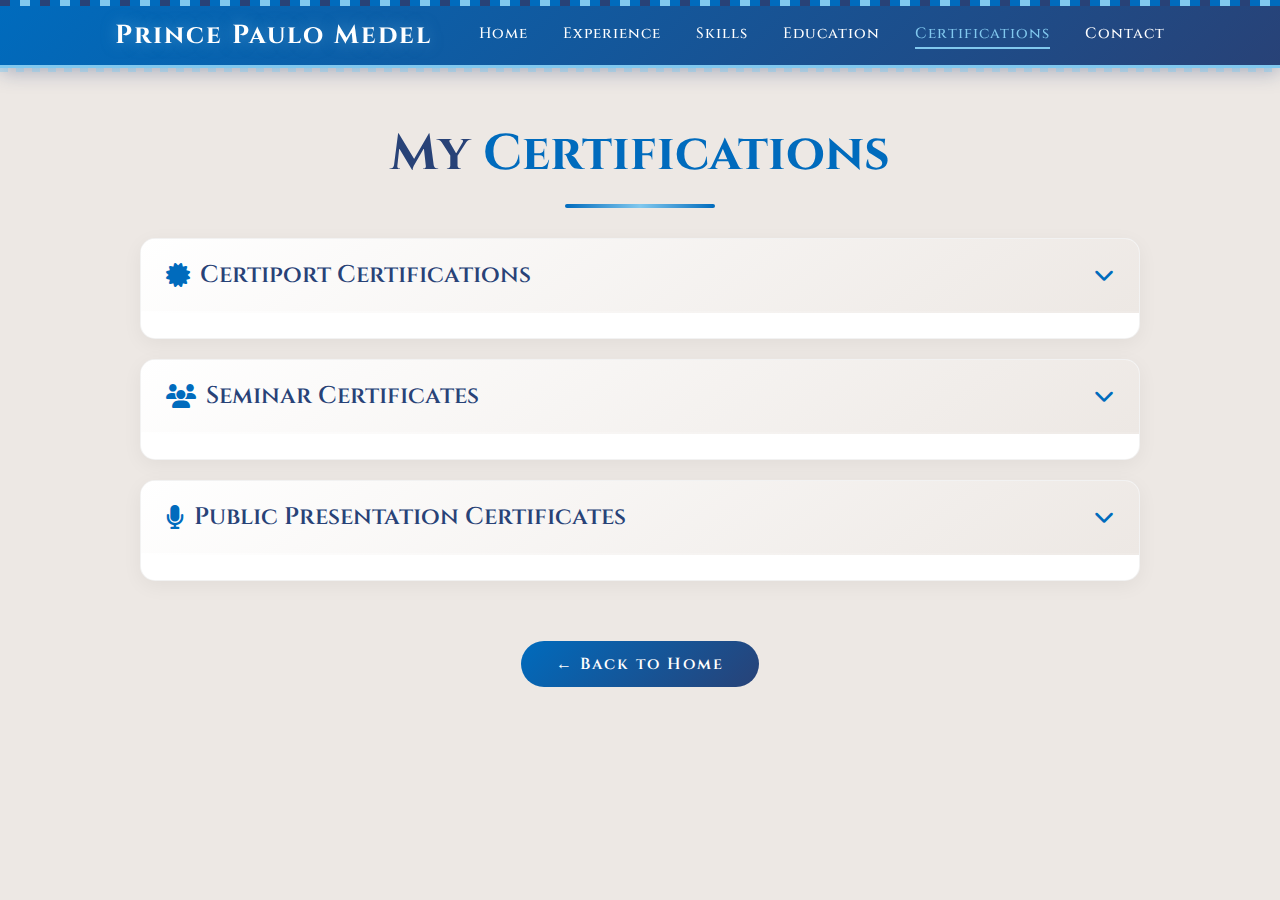
<file: certifications.html>
<!DOCTYPE html>
<html lang="en">
<head>
    <meta charset="UTF-8">
    <meta name="viewport" content="width=device-width, initial-scale=1.0">
    <link rel="stylesheet" href="https://cdnjs.cloudflare.com/ajax/libs/font-awesome/6.5.2/css/all.min.css">
    <link rel="stylesheet" href="css/index.css">
    <link rel="stylesheet" href="css/certifications.css">
    <title>My Certifications - Prince Paulo Medel</title>
</head>
<body>
    <header>
        <a href="index.html" class="logo">Prince Paulo Medel</a>
        <nav>
            <a href="index.html">Home</a> 
            <a href="experience.html">Experience</a>
            <a href="skills.html">Skills</a>  
            <a href="education.html">Education</a> 
            <a href="certifications.html" class="active">Certifications</a> 
            <a href="contact.html">Contact</a> 
        </nav>
    </header>
    
    <section class="certifications-page">
        <h1 class="page-title">My <span>Certifications</span></h1>
        
        <div class="cert-section">
            <div class="section-header" onclick="toggleSection('certiport')">
                <h2 class="section-subtitle">
                    <i class="fa-solid fa-certificate"></i>
                    Certiport Certifications
                </h2>
                <i class="fa-solid fa-chevron-down toggle-icon" id="icon-certiport"></i>
            </div>
            
            <div class="cert-grid" id="certiport">

                <div class="cert-card">
                    <div class="cert-image">
                        <a href="images/database.jpg" data-title="Databases">
                            <img src="images/database.jpg" alt="Databases">
                        </a>
                    </div>
                    <div class="cert-details">
                        <h3>Databases</h3>
                        <p class="cert-date">Issued: 2023</p>
                        <p class="cert-description">Passed the Database Fundamentals exam on Certiport, 
                            demonstrating competency in database concepts, SQL, and data management.</p>
                    </div>
                </div>
                
                <div class="cert-card">
                    <div class="cert-image">
                        <a href="images/networking.jpg" data-title="Networking">
                            <img src="images/networking.jpg" alt="Networking">
                        </a>
                    </div>
                    <div class="cert-details">
                        <h3>Networking</h3>
                        <p class="cert-date">Issued: 2024</p>
                        <p class="cert-description">Certified in Networking Fundamentals through passing the Certiport exam. Proving my competency on network concepts, protocols, and administration.</p>
                    </div>
                </div>
                
                <div class="cert-card">
                    <div class="cert-image">
                        <a href="images/network_security.jpg" data-title="Network Security">
                            <img src="images/network_security.jpg" alt="Network Security">
                        </a>
                    </div>
                    <div class="cert-details">
                        <h3>Network Security</h3>
                        <p class="cert-date">Issued: 2025</p>
                        <p class="cert-description">Certified in Network Security Fundamentals through passing the Certiport exam. Proving my competency in network security concepts, threat prevention, and secure system administration.</p>
                    </div>
                </div>
                
                <div class="cert-card">
                    <div class="cert-image">
                        <a href="images/cybersecurity.jpg" data-title="Cybersecurity">
                            <img src="images/cybersecurity.jpg" alt="Cybersecurity">
                        </a>
                    </div>
                    <div class="cert-details">
                        <h3>Cybersecurity</h3>
                        <p class="cert-date">Issued: 2025</p>
                        <p class="cert-description">Certified in Cybersecurity Fundamentals by passing the Certiport exam. Demonstrates my ability to understand security threats, implement protective measures, and apply best practices in safeguarding systems.</p>
                    </div>
                </div>
            </div>
        </div>

        <div class="cert-section">
            <div class="section-header" onclick="toggleSection('seminars')">
                <h2 class="section-subtitle">
                    <i class="fa-solid fa-users"></i>
                    Seminar Certificates
                </h2>
                <i class="fa-solid fa-chevron-down toggle-icon" id="icon-seminars"></i>
            </div>
            
            <div class="cert-grid" id="seminars">
    
                <div class="cert-card">
                    <div class="cert-image">
                        <a href="images/python_certificate.png" data-title="Python Programming Seminar">
                            <img src="images/python_certificate.png" alt="Python Programming Seminar">
                        </a>
                    </div>
                    <div class="cert-details">
                        <h3>Python Programming Seminar</h3>
                        <p class="cert-date">2023</p>
                        <p class="cert-description">Participated in the Code Your Future Coding Workshop, organized in partnership with DICT Region XI and the University of Mindanao. Gained foundational knowledge in coding concepts and practical exercises, enhancing understanding of programming principles applicable to IT and technology careers.</p>
                    </div>
                </div>
                
    
                <div class="cert-card">
                    <div class="cert-image">
                        <a href="images/dataScience_and_analytics_lecture.png" data-title="Data Science & Analytics Seminar">
                            <img src="images/dataScience_and_analytics_lecture.png" alt="Data Science & Analytics">
                        </a>
                    </div>
                    <div class="cert-details">
                        <h3>Data Science & Analytics Seminar</h3>
                        <p class="cert-date">2023</p>
                        <p class="cert-description">Participated in the Online Information Session on Data Science and Analytics, organized by DICT Region XI – Davao Oriental. Attended a live session via Zoom on June 2025, gaining foundational knowledge in data science concepts and analytics techniques applicable to IT and technology careers.</p>
                    </div>
                </div>
                
    
                <div class="cert-card">
                    <div class="cert-image">
                        <a href="images/UP_technology_seminar.png" data-title="Technology Seminar">
                            <img src="images/UP_technology_seminar.png" alt="Technology Seminar">
                        </a>
                    </div>
                    <div class="cert-details">
                        <h3>Technology Seminar</h3>
                        <p class="cert-date">2022</p>
                        <p class="cert-description">Attended the UP ITDC Technology Seminar on March 2025, held at the UP Diliman, gaining insights into current technology trends and applications in the IT industry</p>
                    </div>
                </div>
            </div>
        </div>


        <div class="cert-section">
            <div class="section-header" onclick="toggleSection('presentations')">
                <h2 class="section-subtitle">
                    <i class="fa-solid fa-microphone"></i>
                    Public Presentation Certificates
                </h2>
                <i class="fa-solid fa-chevron-down toggle-icon" id="icon-presentations"></i>
            </div>
            
            <div class="cert-grid" id="presentations">

                <div class="cert-card">
                    <div class="cert-image">
                        <a href="images/personal_cert.jpg" data-title="University Research Forum">
                            <img src="images/personal_cert.jpg" alt="University Research Forum">
                        </a>
                    </div>
                    <div class="cert-details">
                        <h3>University Research Forum</h3>
                        <p class="cert-date">2024</p>
                        <p class="cert-description">Presented research at the CCE Research Forum on January 31, 2026, at the University of Mindanao, Matina Campus, gaining experience in academic presentation and research communication.</p>
                    </div>
                </div>
                
                <div class="cert-card">
                    <div class="cert-image">
                        <a href="images/best_in_presentation.jpg" data-title="Best in Presentation Certificate">
                            <img src="images/best_in_presentation.jpg" alt="Best in Presentation Certificate">
                        </a>
                    </div>
                    <div class="cert-details">
                        <h3>Best in Presentation Certificate</h3>
                        <p class="cert-date">2023</p>
                        <p class="cert-description">Awarded Best in Presentation during the CCE Research Forum, organized by the College of Computing Education on January 31, 2026, at the University of Mindanao, Matina Campus, Davao City. Recognized for effectively presenting research, demonstrating clear communication, and engaging the audience as part of a team.</p>
                    </div>
                </div>
            </div>
        </div>

        <div class="back-home">
            <a href="index.html" class="btn">← Back to Home</a>
        </div>
    </section>

    <script src="js/certifications.js"></script>
    <script src="js/script.js"></script>
</body>
</html>
</file>
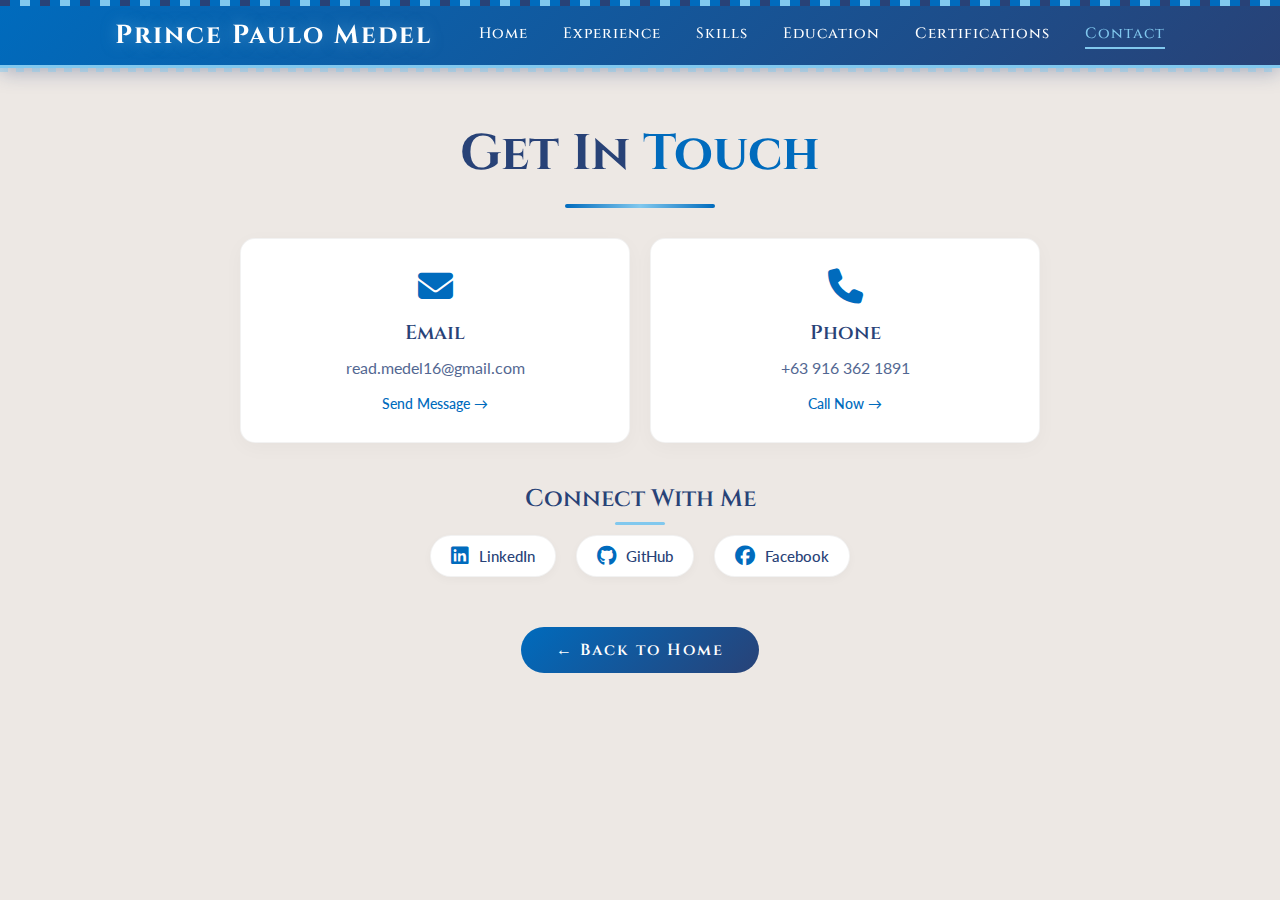
<file: contact.html>
<!DOCTYPE html>
<html lang="en">
<head>
    <meta charset="UTF-8">
    <meta name="viewport" content="width=device-width, initial-scale=1.0">
    <link rel="stylesheet" href="https://cdnjs.cloudflare.com/ajax/libs/font-awesome/6.5.2/css/all.min.css">
    <link rel="stylesheet" href="css/index.css">
    <link rel="stylesheet" href="css/contact.css">
    <title>Contact Me - Prince Paulo Medel</title>
</head>
<body>
    <header>
        <a href="index.html" class="logo">Prince Paulo Medel</a>
        <nav>
            <a href="index.html">Home</a> 
            <a href="experience.html">Experience</a>
            <a href="skills.html">Skills</a>  
            <a href="education.html">Education</a> 
            <a href="certifications.html">Certifications</a> 
            <a href="contact.html" class="active">Contact</a> 
        </nav>
    </header>
    
    <section class="contact-page">
        <h1 class="page-title">Get In <span>Touch</span></h1>
        
        <div class="contact-container">
            <div class="contact-info">
                <div class="contact-card">
                    <i class="fa-solid fa-envelope"></i>
                    <h3>Email</h3>
                    <p>read.medel16@gmail.com</p>
                    <a href="mailto:read.medel16@gmail.com" class="contact-link">Send Message →</a>
                </div>
                
                <div class="contact-card">
                    <i class="fa-solid fa-phone"></i>
                    <h3>Phone</h3>
                    <p>+63 916 362 1891</p>
                    <a href="tel:+639163621891" class="contact-link">Call Now →</a>
                </div>
            </div>
            
            <div class="social-section">
                <h2 class="social-title">Connect With Me</h2>
                <div class="social-links">
                    <a href="https://www.linkedin.com/in/prince-paulo-medel-773715388" class="social-link" target="_blank" rel="noopener noreferrer">
                        <i class="fa-brands fa-linkedin"></i>
                        <span>LinkedIn</span>
                    </a>
                    <a href="https://github.com/CupNoodles16" class="social-link" target="_blank" rel="noopener noreferrer">
                        <i class="fa-brands fa-github"></i>
                        <span>GitHub</span>
                    </a>
                    <a href="https://www.facebook.com/paulo.prince.ledem" class="social-link" target="_blank" rel="noopener noreferrer">
                        <i class="fa-brands fa-facebook"></i>
                        <span>Facebook</span>
                    </a>
                </div>
            </div>
        </div>

        <div class="back-home">
            <a href="index.html" class="btn">← Back to Home</a>
        </div>
    </section>

    <script src="js/script.js"></script>
</body>
</html>
</file>
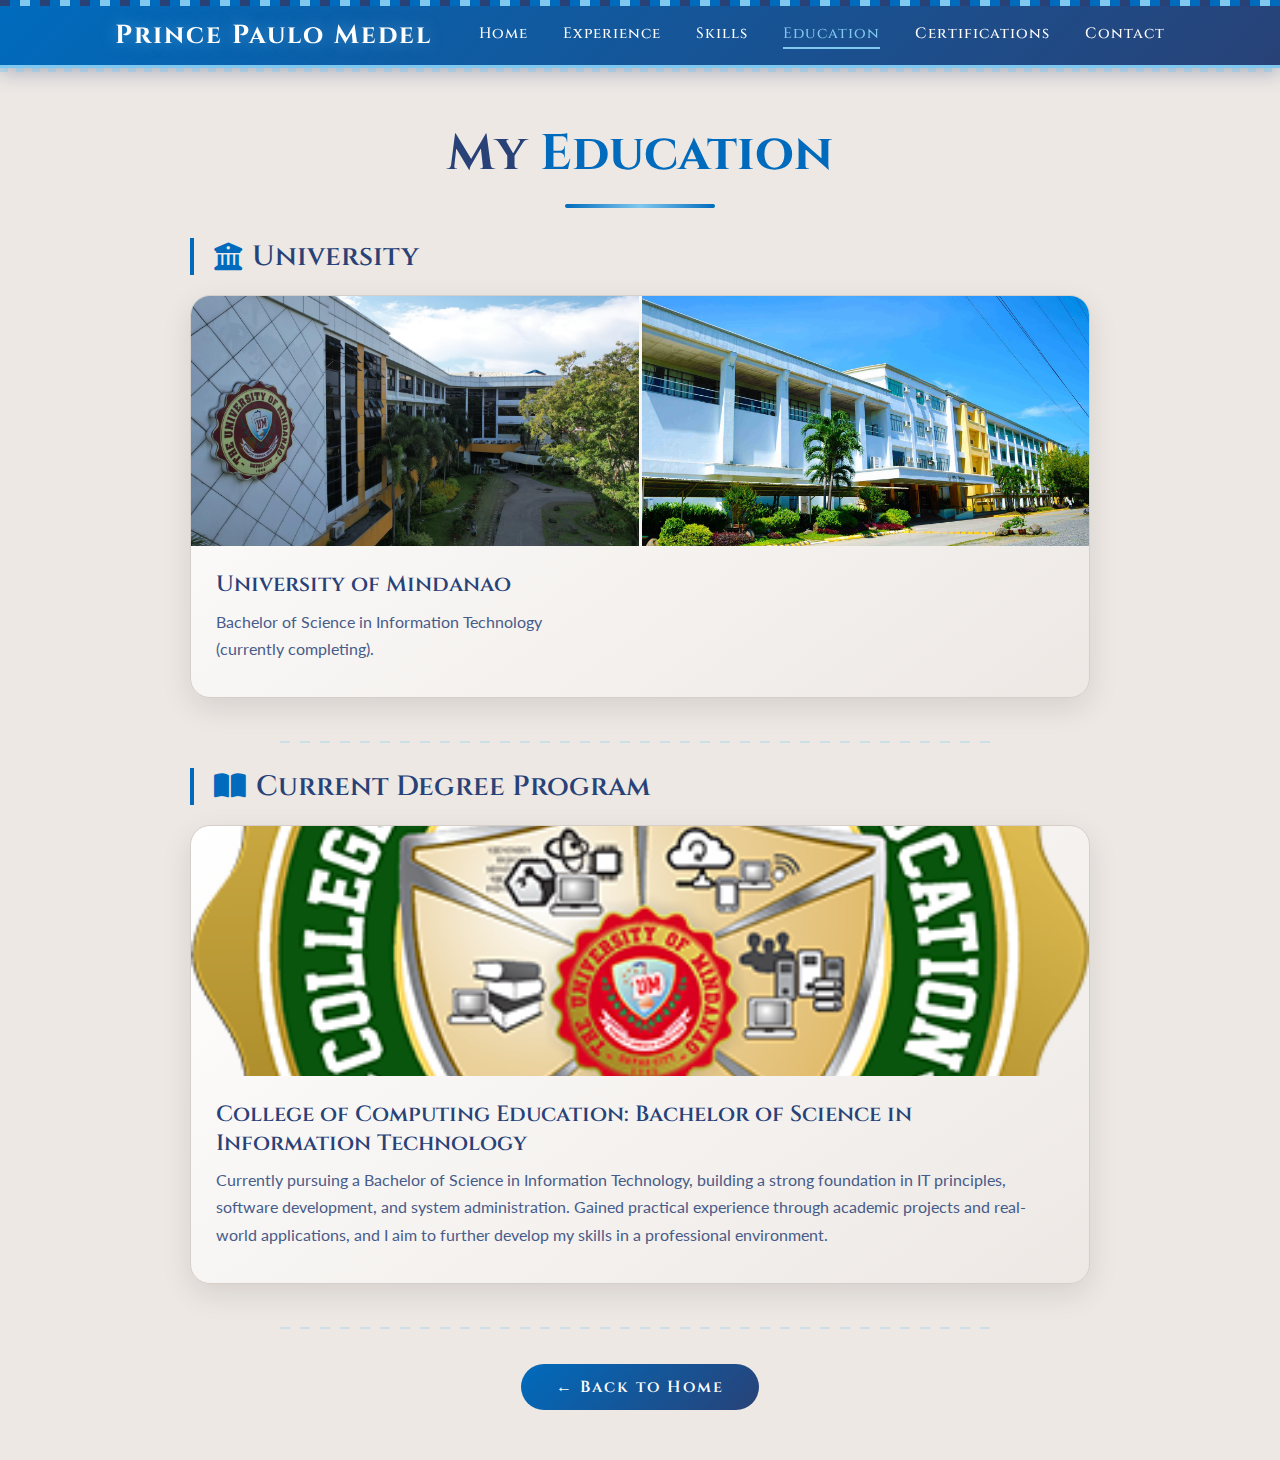
<file: education.html>
<!DOCTYPE html>
<html lang="en">
<head>
    <meta charset="UTF-8">
    <meta name="viewport" content="width=device-width, initial-scale=1.0">
    <link rel="stylesheet" href="https://cdnjs.cloudflare.com/ajax/libs/font-awesome/6.5.2/css/all.min.css">
    <link rel="stylesheet" href="css/index.css">
    <link rel="stylesheet" href="css/education.css">
    <title>My Education - Prince Paulo Medel</title>
</head>
<body>
    <header>
        <a href="index.html" class="logo">Prince Paulo Medel</a>
        <nav>
            <a href="index.html">Home</a> 
            <a href="experience.html">Experience</a>
            <a href="skills.html">Skills</a>  
            <a href="education.html" class="active">Education</a> 
            <a href="certifications.html">Certifications</a> 
            <a href="contact.html">Contact</a> 
        </nav>
    </header>
    
    <section class="education-page">
        <h1 class="page-title">My <span>Education</span></h1>
        
        <div class="education-section">
            <h2 class="section-subtitle">
                <i class="fa-solid fa-building-columns"></i>
                University
            </h2>
            
            <div class="university-card">
                <div class="university-images">
                    <a href="images/university_of_mindanao.jpg" data-title="University of Mindanao - Main Building">
                        <img src="images/university_of_mindanao.jpg" alt="University Building">
                    </a>
                    <a href="images/dpt.jpg" data-title="University of Mindanao - Campus">
                        <img src="images/dpt.jpg" alt="University Campus">
                    </a>
                </div>
                <div class="education-details">
                    <h3>University of Mindanao</h3>
                    <p class="education-description">
                        Bachelor of Science in Information Technology<br> (currently completing).
                    </p>
                </div>
            </div>
        </div>

        <div class="education-section">
            <h2 class="section-subtitle">
                <i class="fa-solid fa-book-open"></i>
                Current Degree Program
            </h2>
            
            <div class="course-card">
                <div class="course-image">
                    <a href="images/CCE.png" data-title="College of Computing Education">
                        <img src="images/CCE.png" alt="College of Computing Education">
                    </a>
                </div>
                <div class="education-details">
                    <h3>College of Computing Education: Bachelor of Science in Information Technology</h3>
                    <p class="education-description">
                        Currently pursuing a Bachelor of Science in Information Technology, 
                        building a strong foundation in IT principles, software development, and system administration. 
                        Gained practical experience through academic projects and real-world applications, and I aim to further 
                        develop my skills in a professional environment.
                    </p>
                </div>
            </div>
        </div>

        <div class="back-home">
            <a href="index.html" class="btn">← Back to Home</a>
        </div>
    </section>

    <script src="js/education.js"></script>
    <script src="js/script.js"></script>
</body>
</html>
</file>
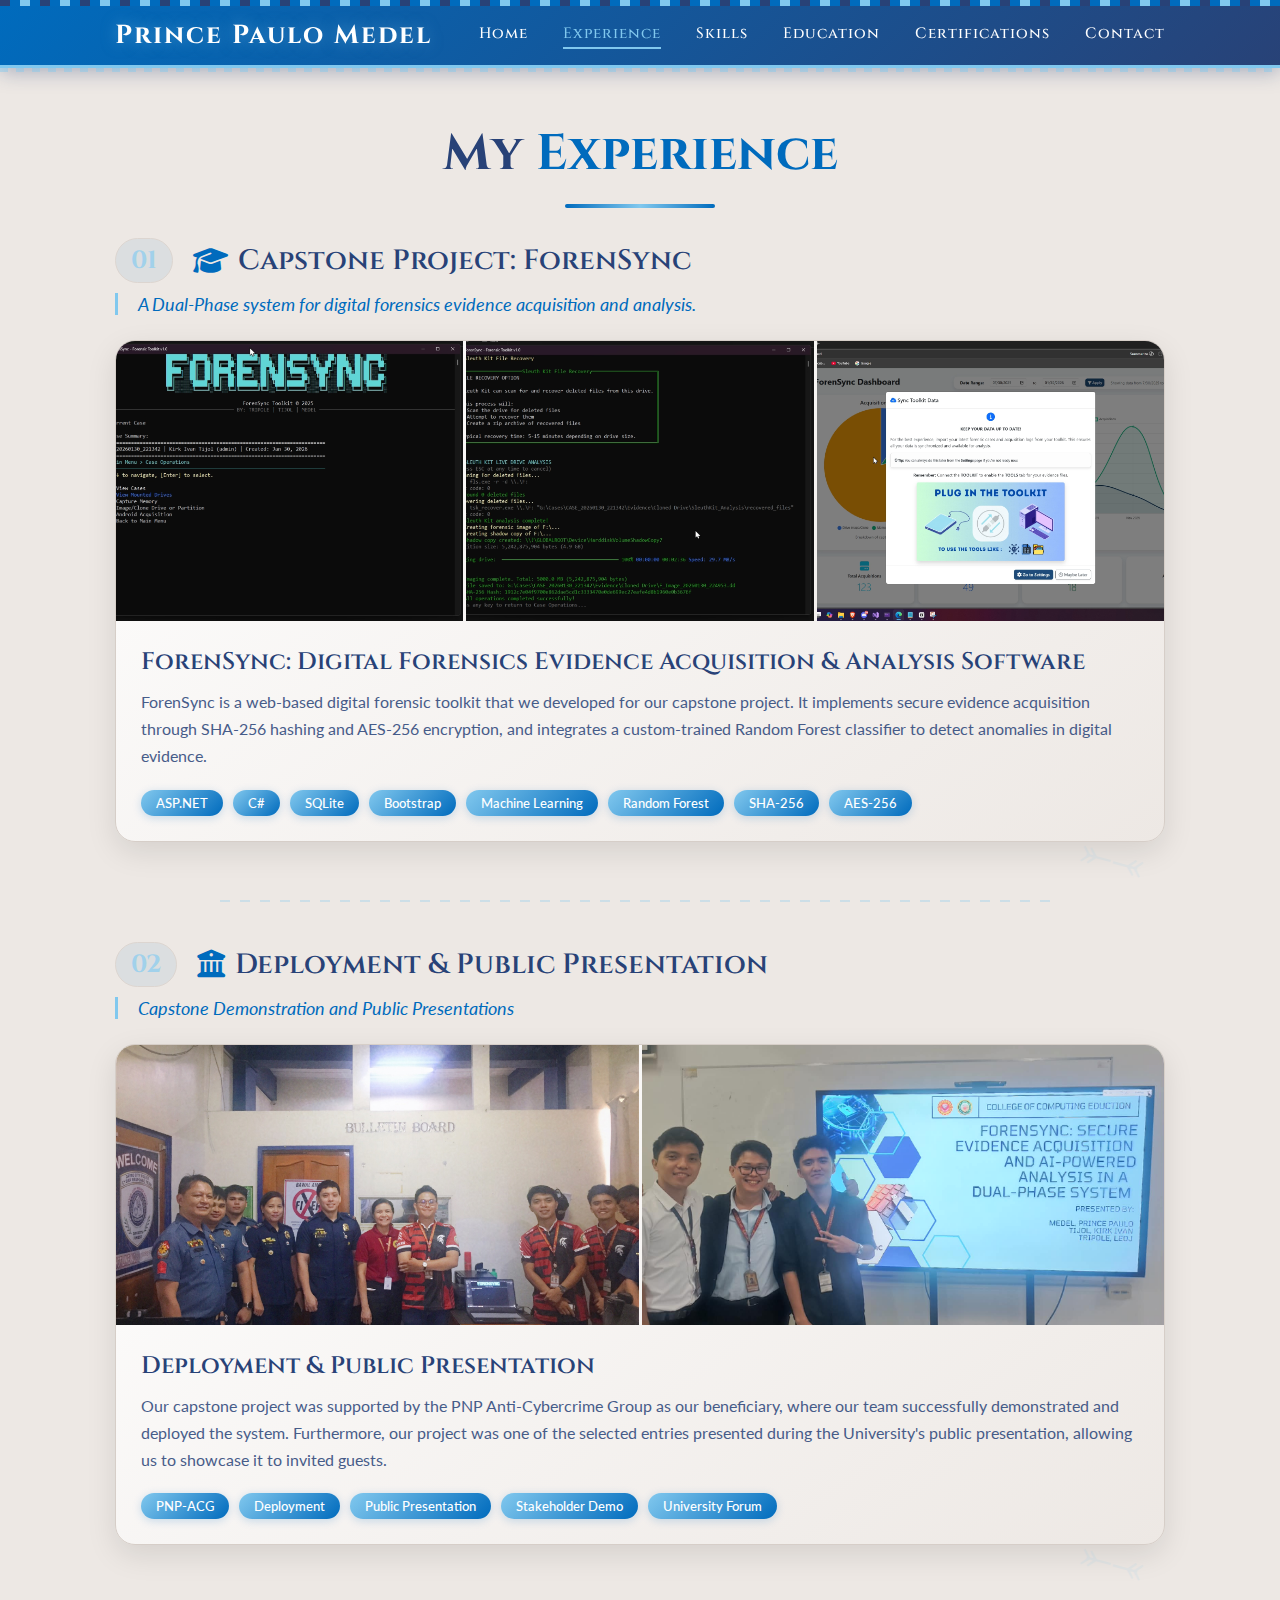
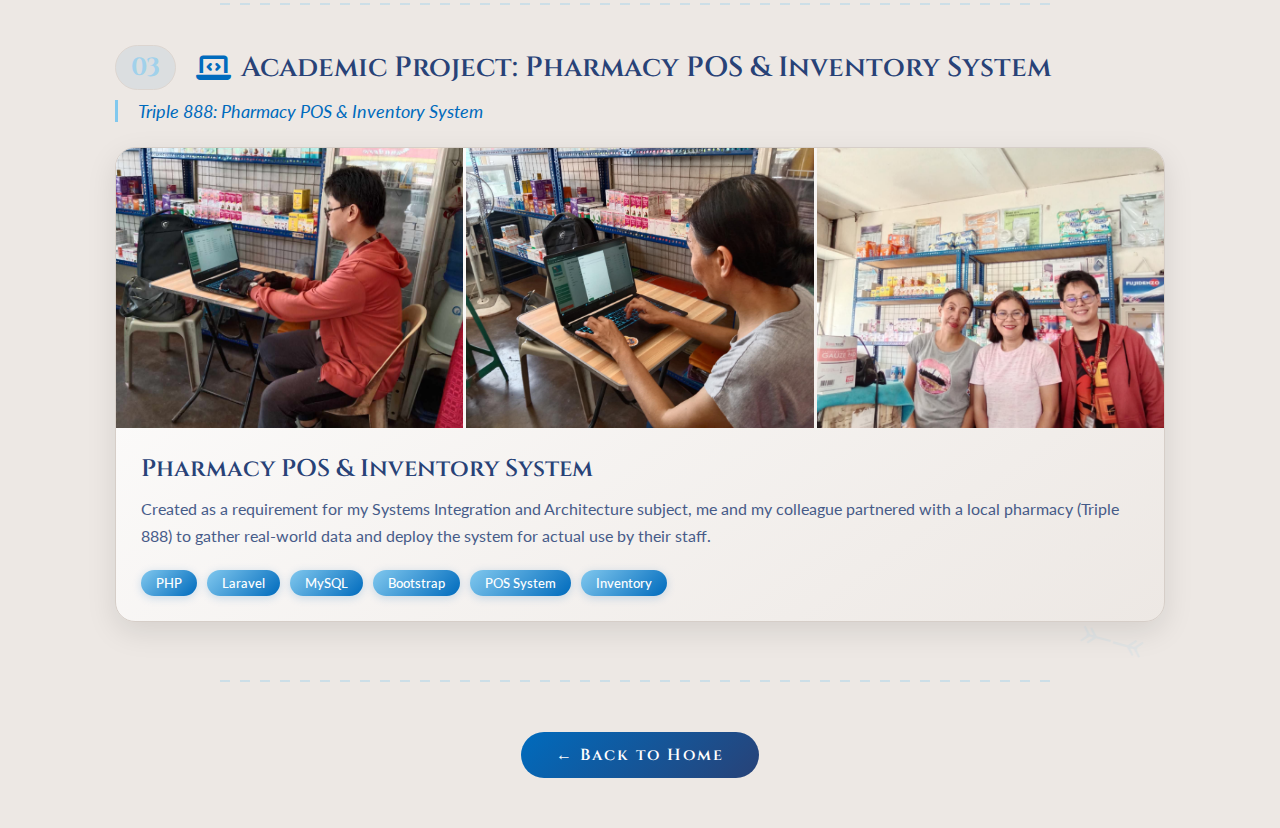
<file: experience.html>
<!DOCTYPE html>
<html lang="en">
<head>
    <meta charset="UTF-8">
    <meta name="viewport" content="width=device-width, initial-scale=1.0">
    <link rel="stylesheet" href="https://cdnjs.cloudflare.com/ajax/libs/font-awesome/6.5.2/css/all.min.css">
    <link rel="stylesheet" href="css/index.css">
    <link rel="stylesheet" href="css/experience.css">
    
    <title>My Experience - Prince Paulo Medel</title>
</head>
<body>
    <header>
        <a href="index.html" class="logo">Prince Paulo Medel</a>
        <nav>
            <a href="index.html">Home</a> 
            <a href="experience.html" class="active">Experience</a>
            <a href="skills.html">Skills</a>  
            <a href="education.html">Education</a> 
            <a href="certifications.html">Certifications</a> 
            <a href="contact.html">Contact</a> 
        </nav>
    </header>
    
    <section class="experience-page">
        <h1 class="page-title">My <span>Experience</span></h1>
        
        <div class="experience-section">
            <div class="section-header">
                <span class="section-number">01</span>
                <h2 class="section-subtitle">
                    <i class="fa-solid fa-graduation-cap"></i>
                    Capstone Project: ForenSync
                </h2>
            </div>
            <p class="section-intro">A Dual-Phase system for digital forensics evidence acquisition and analysis.</p>
            
            <div class="project-card">
                <div class="project-image-grid grid-3">
                    <a href="images/main-menu.png">
                        <img src="images/main-menu.png" alt="Main Menu">
                    </a>
                    <a href="images/disk-imaging.png">
                        <img src="images/disk-imaging.png" alt="Disk Imaging">
                    </a>
                    <a href="images/web-app-dashboard.png">
                        <img src="images/web-app-dashboard.png" alt="Web App Dashboard">
                    </a>
                </div>
                <div class="project-details">
                    <h3>ForenSync: Digital Forensics Evidence Acquisition & Analysis Software</h3>
                    <p class="project-description">
                        ForenSync is a web-based digital forensic toolkit that we developed for our capstone project. 
                        It implements secure evidence acquisition through SHA-256 hashing and AES-256 encryption, 
                        and integrates a custom-trained Random Forest classifier to detect anomalies in digital evidence.
                    </p>
                    <div class="project-tech">
                        <span>ASP.NET</span>
                        <span>C#</span>
                        <span>SQLite</span>
                        <span>Bootstrap</span>
                        <span>Machine Learning</span>
                        <span>Random Forest</span>
                        <span>SHA-256</span>
                        <span>AES-256</span>
                    </div>
                </div>
            </div>
        </div>

        <div class="experience-section">
            <div class="section-header">
                <span class="section-number">02</span>
                <h2 class="section-subtitle">
                    <i class="fa-solid fa-building-columns"></i>
                    Deployment & Public Presentation
                </h2>
            </div>
            <p class="section-intro">Capstone Demonstration and Public Presentations</p>
            
            <div class="project-card">
                <div class="project-image-grid grid-2">
                    <a href="images/pnp-acg.jpg">
                        <img src="images/pnp-acg.jpg" alt="Demonstration at PNP Anti-Cybercrime Group">
                    </a>
                    <a href="images/public-defense-presentation.jpg">
                        <img src="images/public-defense-presentation.jpg" alt="Public Presentation at UM">
                    </a>
                </div>
                <div class="project-details">
                    <h3>Deployment & Public Presentation</h3>
                    <p class="project-description">
                        Our capstone project was supported by the PNP Anti-Cybercrime Group as our beneficiary, 
                        where our team successfully demonstrated and deployed the system. Furthermore, our project was 
                        one of the selected entries presented during the University's public presentation, allowing us 
                        to showcase it to invited guests.
                    </p>
                    <div class="project-tech">
                        <span>PNP-ACG</span>
                        <span>Deployment</span>
                        <span>Public Presentation</span>
                        <span>Stakeholder Demo</span>
                        <span>University Forum</span>
                    </div>
                </div>
            </div>
        </div>

        <div class="experience-section">
            <div class="section-header">
                <span class="section-number">03</span>
                <h2 class="section-subtitle">
                    <i class="fa-solid fa-laptop-code"></i>
                    Academic Project: Pharmacy POS & Inventory System
                </h2>
            </div>
            <p class="section-intro">Triple 888: Pharmacy POS & Inventory System</p>
            
            <div class="project-card">
                <div class="project-image-grid grid-3">
                    <a href="images/setup.jpg">
                        <img src="images/setup.jpg" alt="System Setup">
                    </a>
                    <a href="images/deploy-wcashier.jpg">
                        <img src="images/deploy-wcashier.jpg" alt="Deployment and Training Session">
                    </a>
                    <a href="images/deploy-pic.jpg">
                        <img src="images/deploy-pic.jpg" alt="Picture with Pharmacy Staff">
                    </a>
                </div>
                <div class="project-details">
                    <h3>Pharmacy POS & Inventory System</h3>
                    <p class="project-description">
                        Created as a requirement for my Systems Integration and Architecture subject, 
                        me and my colleague partnered with a local pharmacy (Triple 888) to gather real-world data and deploy the system for 
                        actual use by their staff.
                    </p>
                    <div class="project-tech">
                        <span>PHP</span>
                        <span>Laravel</span>
                        <span>MySQL</span>
                        <span>Bootstrap</span>
                        <span>POS System</span>
                        <span>Inventory</span>
                    </div>
                </div>
            </div>
        </div>

        <div class="back-home">
            <a href="index.html" class="btn">← Back to Home</a>
        </div>
    </section>

    <script src="js/experience.js"></script>
    <script src="js/script.js"></script>
</body>
</html>
</file>
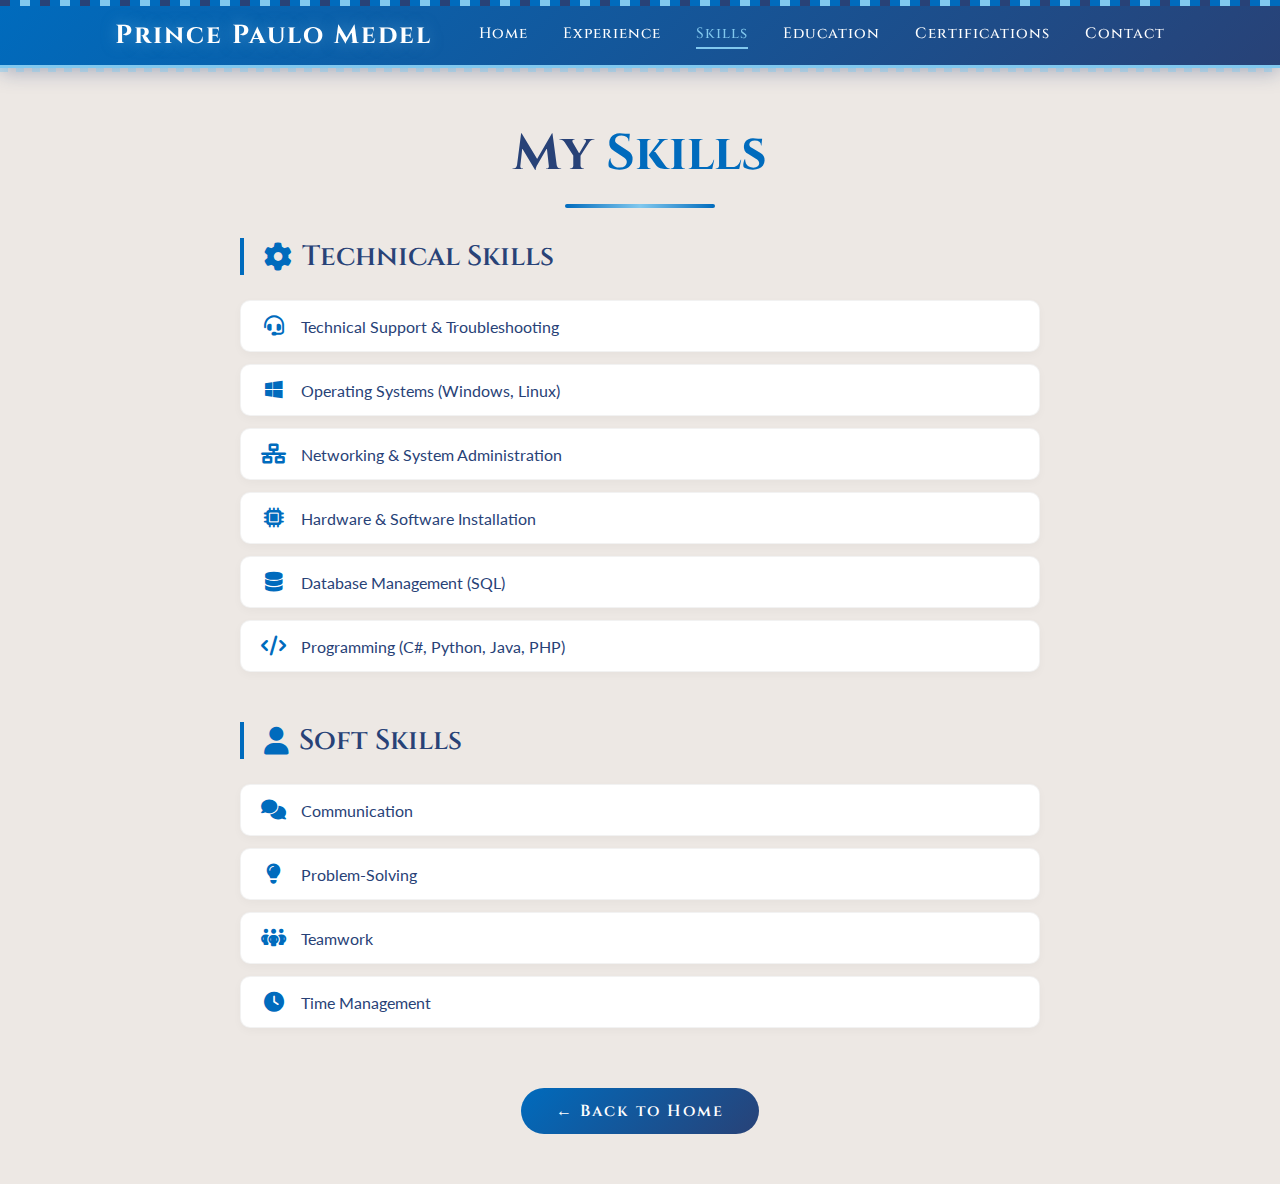
<file: skills.html>
<!DOCTYPE html>
<html lang="en">
<head>
    <meta charset="UTF-8">
    <meta name="viewport" content="width=device-width, initial-scale=1.0">
    <link rel="stylesheet" href="https://cdnjs.cloudflare.com/ajax/libs/font-awesome/6.5.2/css/all.min.css">
    <link rel="stylesheet" href="css/index.css">
    <link rel="stylesheet" href="css/skills.css">
    <title>My Skills - Prince Paulo Medel</title>
</head>
<body>
    <header>
        <a href="index.html" class="logo">Prince Paulo Medel</a>
        <nav>
            <a href="index.html">Home</a> 
            <a href="experience.html">Experience</a>
            <a href="skills.html" class="active">Skills</a>  
            <a href="education.html">Education</a> 
            <a href="certifications.html">Certifications</a> 
            <a href="contact.html">Contact</a> 
        </nav>
    </header>
    
    <section class="skills-page">
        <h1 class="page-title">My <span>Skills</span></h1>
        
        <div class="skills-section">
            <h2 class="section-subtitle">
                <i class="fa-solid fa-gear"></i>
                Technical Skills
            </h2>
            
            <div class="skills-list">
                <div class="skill-item">
                    <i class="fa-solid fa-headset"></i>
                    <span>Technical Support & Troubleshooting</span>
                </div>
                <div class="skill-item">
                    <i class="fa-brands fa-windows"></i>
                    <span>Operating Systems (Windows, Linux)</span>
                </div>
                <div class="skill-item">
                    <i class="fa-solid fa-network-wired"></i>
                    <span>Networking & System Administration</span>
                </div>
                <div class="skill-item">
                    <i class="fa-solid fa-microchip"></i>
                    <span>Hardware & Software Installation</span>
                </div>
                <div class="skill-item">
                    <i class="fa-solid fa-database"></i>
                    <span>Database Management (SQL)</span>
                </div>
                <div class="skill-item">
                    <i class="fa-solid fa-code"></i>
                    <span>Programming (C#, Python, Java, PHP)</span>
                </div>
            </div>
        </div>

        <div class="skills-section">
            <h2 class="section-subtitle">
                <i class="fa-solid fa-user"></i>
                Soft Skills
            </h2>
            
            <div class="skills-list">
                <div class="skill-item">
                    <i class="fa-solid fa-comments"></i>
                    <span>Communication</span>
                </div>
                <div class="skill-item">
                    <i class="fa-solid fa-lightbulb"></i>
                    <span>Problem-Solving</span>
                </div>
                <div class="skill-item">
                    <i class="fa-solid fa-people-group"></i>
                    <span>Teamwork</span>
                </div>
                <div class="skill-item">
                    <i class="fa-solid fa-clock"></i>
                    <span>Time Management</span>
                </div>
            </div>
        </div>


        <div class="back-home">
            <a href="index.html" class="btn">← Back to Home</a>
        </div>
    </section>

    <script src="js/script.js"></script>
</body>
</html>
</file>
<file: css/index.css>
@import url('https://fonts.googleapis.com/css2?family=Cinzel:wght@400;600;700;900&family=Lato:wght@300;400;500;700&display=swap');

:root {
    --limestone:      #ede8e4;
    --limestone-dark: #d6cec8;
    --navy:           #284277;
    --blue:           #006bbd;
    --sky:            #81c8ee;
    --warm-stone:     #c1afa8;
    --white:          #ffffff;
    --text-on-light:  #284277;
    --text-on-dark:   #ffffff;
}

*{
    margin: 0;
    padding: 0;
    box-sizing: border-box;
    text-decoration: none;
    border: none;
    outline: none;
}

html{
    font-size: 62.5%;
}

body{
    width: 100%;
    min-height: 100vh;
    overflow-x: hidden;
    background-color: var(--limestone);
    color: var(--text-on-light);
    font-family: 'Lato', sans-serif;
    background-image:
        repeating-linear-gradient(
            0deg,
            transparent,
            transparent 2px,
            rgba(196,175,168,0.08) 2px,
            rgba(196,175,168,0.08) 4px
        ),
        repeating-linear-gradient(
            90deg,
            transparent,
            transparent 2px,
            rgba(196,175,168,0.04) 2px,
            rgba(196,175,168,0.04) 4px
        );
}

body::before{
    content: '';
    display: block;
    height: 6px;
    background: repeating-linear-gradient(
        90deg,
        var(--navy) 0px,
        var(--navy) 10px,
        var(--blue) 10px,
        var(--blue) 20px,
        var(--sky)  20px,
        var(--sky)  30px,
        var(--blue) 30px,
        var(--blue) 40px
    );
    position: fixed;
    top: 0;
    left: 0;
    width: 100%;
    z-index: 200;
}

header{
    position: fixed;
    top: 6px;
    left: 0;
    width: 100%;
    padding: 1.2rem 9%;
    background: linear-gradient(135deg, var(--blue) 0%, var(--navy) 100%);
    box-shadow: 0 4px 20px rgba(40,66,119,0.35);
    display: flex;
    justify-content: space-between;
    align-items: center;
    z-index: 100;
    border-bottom: 3px solid var(--sky);
}

header::after{
    content: '';
    position: absolute;
    bottom: -7px;
    left: 0;
    width: 100%;
    height: 4px;
    background: repeating-linear-gradient(
        90deg,
        var(--sky)  0px,
        var(--sky)  8px,
        transparent 8px,
        transparent 16px
    );
    opacity: 0.45;
}

.logo{
    font-family: 'Cinzel', serif;
    font-size: 2.6rem;
    color: var(--white);
    font-weight: 700;
    cursor: pointer;
    letter-spacing: 0.2rem;
    transition: 0.4s ease;
    text-shadow: 0 0 15px rgba(129,200,238,0.5);
}

.logo:hover{
    transform: scale(1.05);
    color: var(--sky);
}

/* Menu Toggle Button - Hidden by default */
.menu-toggle {
    display: none;
    background: none;
    border: none;
    color: var(--white);
    font-size: 2.8rem;
    cursor: pointer;
    padding: 0.5rem 1rem;
    transition: 0.3s ease;
    z-index: 150;
}

.menu-toggle:hover {
    color: var(--sky);
}

/* Desktop Navigation */
nav {
    display: flex;
}

nav a{
    font-family: 'Cinzel', serif;
    font-size: 1.5rem;
    color: var(--white);
    margin-left: 3.5rem;
    font-weight: 500;
    letter-spacing: 0.1rem;
    transition: 0.3s ease;
    border-bottom: 2px solid transparent;
    padding-bottom: 0.3rem;
}

nav a:hover,
nav a.active{
    color: var(--sky);
    border-bottom: 2px solid var(--sky);
}

section{
    min-height: 100vh;
    padding: 10rem 9% 5rem;
}

.home{
    display: flex;
    justify-content: center;
    align-items: center;
    gap: 8rem;
    background-color: transparent;
    position: relative;
}

.home::before{
    content: '';
    position: absolute;
    left: 4%;
    top: 10%;
    width: 4px;
    height: 75%;
    background: linear-gradient(to bottom, transparent, var(--limestone-dark), transparent);
    border-radius: 4px;
}
.home::after{
    content: '';
    position: absolute;
    right: 4%;
    top: 10%;
    width: 4px;
    height: 75%;
    background: linear-gradient(to bottom, transparent, var(--limestone-dark), transparent);
    border-radius: 4px;
}

.home-content {
    display: flex;
    flex-direction: column;
    gap: 1.5rem;
}

.home .home-content h1{
    font-family: 'Cinzel', serif;
    font-size: 5.5rem;
    font-weight: 700;
    line-height: 1.3;
    color: var(--navy);
    letter-spacing: 0.05rem;
}

.home-content h1 span{
    color: var(--blue);
}

.home-content h3{
    font-family: 'Cinzel', serif;
    font-size: 3.2rem;
    margin-bottom: 0;
    font-weight: 600;
    color: var(--navy);
}

.home-content p{
    font-size: 1.6rem;
    color: var(--navy);
    opacity: 0.85;
    line-height: 1.8;
    margin-top: 0.5rem;
}

.home-img {
    flex-shrink: 0;
    position: relative;
    padding: 1.5rem;
    background: linear-gradient(145deg, var(--white), var(--limestone));
    border: 8px solid var(--blue);
    box-shadow: 0 10px 30px rgba(0,0,0,0.2);
    border-radius: 20px;
    transition: transform 0.3s ease, box-shadow 0.3s ease;
}

.home-img::before {
    content: '⤜⤛⤜⤛⤜⤛⤜⤛⤜⤛⤜⤛';
    position: absolute;
    top: -25px;
    left: 50%;
    transform: translateX(-50%);
    color: var(--blue);
    font-size: 2.4rem;
    letter-spacing: 8px;
    white-space: nowrap;
    opacity: 0.8;
    text-shadow: 2px 2px 4px rgba(0,0,0,0.1);
}

.home-img::after {
    content: '⤜⤛⤜⤛⤜⤛⤜⤛⤜⤛⤜⤛';
    position: absolute;
    bottom: -25px;
    left: 50%;
    transform: translateX(-50%);
    color: var(--blue);
    font-size: 2.4rem;
    letter-spacing: 8px;
    white-space: nowrap;
    opacity: 0.8;
    text-shadow: 2px 2px 4px rgba(0,0,0,0.1);
}

.home-img img {
    position: relative;
    width: 28vw;
    max-width: 400px;
    display: block;
    border-radius: 10px;
    box-shadow: 0 5px 20px rgba(0,0,0,0.2);
    cursor: pointer;
    transition: 0.3s ease;
    border: 2px solid var(--sky);
}

.home-img:hover {
    transform: scale(1.02);
    box-shadow: 0 15px 40px rgba(0,107,189,0.3);
}

.home-img:hover img {
    transform: scale(1.01);
}

.social-icons {
    margin: 1rem 0;
}

.social-icons a{
    display: inline-flex;
    justify-content: center;
    align-items: center;
    width: 4.2rem;
    height: 4.2rem;
    background-color: transparent;
    border: 2px solid var(--blue);
    font-size: 2rem;
    border-radius: 50%;
    margin-right: 1.5rem;
    transition: 0.3s ease;
    color: var(--blue);
}

.social-icons a:hover{
    color: var(--white);
    transform: scale(1.3) translateY(-5px);
    background-color: var(--blue);
    box-shadow: 0 0 20px rgba(0,107,189,0.5);
}

.btn{
    display: inline-block;
    padding: 1.1rem 3rem;
    background-color: transparent;
    border-radius: 4rem;
    font-family: 'Cinzel', serif;
    font-size: 1.5rem;
    color: var(--navy);
    letter-spacing: 0.2rem;
    font-weight: 600;
    border: 2px solid var(--blue);
    transition: 0.3s ease;
    cursor: pointer;
    align-self: flex-start;
    margin-top: 1rem;
}

.btn:hover{
    transform: scale(1.04);
    background-color: var(--blue);
    color: var(--white);
    box-shadow: 0 6px 25px rgba(0,107,189,0.4);
}

.typing-text {
    font-family: 'Cinzel', serif;
    font-size: 2.8rem;
    font-weight: 600;
    color: var(--navy);
    height: 5rem;
    margin: 0.5rem 0;
    display: flex;
    align-items: center;
    flex-wrap: wrap;
    gap: 0.5rem;
}

.typing-text span {
    position: relative;
    color: transparent;
    display: inline-block;
    width: 380px;
    height: 4rem;
}

.typing-text span::before {
    content: "Software Developer";
    position: absolute;
    left: 0;
    top: 50%;
    transform: translateY(-50%);
    color: var(--blue);
    animation: words 4.5s infinite;
    white-space: nowrap;
    width: 380px;
    text-align: left;
    line-height: 1.2;
}

.typing-text span::after {
    content: "";
    position: absolute;
    left: var(--cursor-pos, 360px);  
    top: 50%;
    transform: translateY(-50%);
    width: 3px;
    height: 70%;
    background-color: var(--blue);
    animation: cursor 0.8s infinite;
}

@keyframes cursor {
    0%, 100% { opacity: 1; }
    50% { opacity: 0; }
}

@keyframes words {
    0%, 33.33% { content: "Software Developer"; }
    33.34%, 66.66% { content: "IT Support Specialist"; }
    66.67%, 100% { content: "Developer"; }
}

/* ===== TABLET STYLES (769px - 995px) ===== */
@media(min-width: 769px) and (max-width: 995px){
    .home{
        flex-direction: column;
        margin: 5rem 4rem;
        text-align: center;
        gap: 4rem;
    }

    .home-content h3{ 
        font-size: 2.5rem; 
    }
    
    .home-content h1{ 
        font-size: 4.5rem; 
    }

    .home-img img{
        width: 50vw;
        max-width: 350px;
    }

    .home-img {
        margin: 2rem 0;
        padding: 1rem;
    }

    .home-img::before,
    .home-img::after {
        font-size: 1.8rem;
        letter-spacing: 4px;
    }

    .home::before,
    .home::after{ 
        display: none; 
    }

    .home-content {
        align-items: center;
    }

    .btn {
        align-self: center;
    }

    .typing-text {
        font-size: 2.2rem;
        height: 4rem;
        justify-content: center;
    }
    
    .typing-text span {
        width: 300px;  
        height: 3.5rem;
    }
    
    .typing-text span::before {
        width: 300px;  
    }
    
    .typing-text span::after {
        left: 280px;  
    }
}

/* ===== MOBILE STYLES (up to 768px) ===== */
@media(max-width: 768px) {
    /* Show hamburger menu */
    .menu-toggle {
        display: block;
    }
    
    /* Hide desktop navigation and show mobile version */
    nav {
        display: block;
        position: absolute;
        top: 100%;
        left: 0;
        width: 100%;
        background: linear-gradient(160deg, var(--navy) 0%, var(--blue) 100%);
        padding: 0;
        max-height: 0;
        overflow: hidden;
        transition: max-height 0.4s ease-out;
        box-shadow: 0 4px 20px rgba(40,66,119,0.35);
        border-top: 2px solid var(--sky);
    }
    
    nav.active {
        max-height: 400px;
        padding: 2rem 0;
    }
    
    nav a {
        display: block;
        margin: 1.5rem 3rem;
        font-size: 1.8rem;
        text-align: center;
        color: var(--white);
        border-bottom: 2px solid transparent;
    }
    
    nav a:hover,
    nav a.active {
        border-bottom: 2px solid var(--sky);
        padding-bottom: 0.5rem;
        color: var(--sky);
    }
    
    /* Home section mobile layout */
    .home {
        flex-direction: column;
        text-align: center;
        gap: 3rem;
        padding: 12rem 5% 5rem;
    }
    
    .home-content {
        align-items: center;
    }
    
    .home-img {
        margin: 2rem auto;
        max-width: 80%;
    }
    
    .home-img img {
        width: 100%;
        max-width: 300px;
    }
    
    .home-content h1 {
        font-size: 4rem;
    }
    
    .home-content h3 {
        font-size: 2.5rem;
    }
    
    .typing-text {
        justify-content: center;
        font-size: 2.2rem;
    }
    
    .typing-text span {
        width: 260px;
    }
    
    .btn {
        align-self: center;
    }
    
    .social-icons {
        display: flex;
        justify-content: center;
        gap: 1.5rem;
    }
    
    .social-icons a {
        margin-right: 0;
    }
    
    .home::before,
    .home::after {
        display: none;
    }
}

/* ===== SMALL MOBILE STYLES (up to 480px) ===== */
@media(max-width: 480px) {
    html {
        font-size: 55%;
    }
    
    .logo {
        font-size: 2rem;
    }
    
    .home {
        padding: 10rem 4% 4rem;
    }
    
    .home-img {
        max-width: 90%;
    }
    
    .home-img img {
        max-width: 250px;
    }
    
    .home-content h1 {
        font-size: 3.2rem;
    }
    
    .typing-text span {
        width: 200px;
    }
    
    nav a {
        margin: 1.2rem 2rem;
        font-size: 1.6rem;
    }
}

/* Touch device optimization */
@media (hover: none) and (pointer: coarse) {
    .btn:hover,
    .social-icons a:hover,
    .home-img:hover {
        transform: none;
    }
    
    .btn:active {
        transform: scale(0.98);
        background-color: var(--blue);
        color: var(--white);
    }
    
    .social-icons a:active {
        transform: scale(1.1);
        background-color: var(--blue);
        color: var(--white);
    }
}
</file>
<file: css/certifications.css>
.certifications-page {
    min-height: 100vh;
    padding: 12rem 9% 5rem;
    background-color: var(--limestone);
}

.page-title {
    font-family: 'Cinzel', serif;
    font-size: 5rem;
    font-weight: 700;
    color: var(--navy);
    text-align: center;
    margin-bottom: 3rem;
    position: relative;
    padding-bottom: 2rem;
}

.page-title::after {
    content: '';
    position: absolute;
    bottom: 0;
    left: 50%;
    transform: translateX(-50%);
    width: 150px;
    height: 4px;
    background: linear-gradient(90deg, var(--blue), var(--sky), var(--blue));
    border-radius: 2px;
}

.page-title span {
    color: var(--blue);
}

.cert-section {
    margin-bottom: 2rem;
    max-width: 1000px;
    margin-left: auto;
    margin-right: auto;
    background: white;
    border-radius: 15px;
    overflow: hidden;
    box-shadow: 0 5px 20px rgba(0, 0, 0, 0.05);
    border: 1px solid rgba(0, 0, 0, 0.05);
}

.section-header {
    padding: 2rem 2.5rem;
    background: linear-gradient(145deg, #ffffff, var(--limestone));
    cursor: pointer;
    display: flex;
    align-items: center;
    justify-content: space-between;
    transition: all 0.3s ease;
    border-bottom: 2px solid transparent;
}

.section-header:hover {
    background: linear-gradient(145deg, var(--limestone), #ffffff);
}

.section-header.active {
    border-bottom-color: var(--sky);
}

.section-subtitle {
    font-family: 'Cinzel', serif;
    font-size: 2.4rem;
    font-weight: 600;
    color: var(--navy);
    display: flex;
    align-items: center;
    gap: 1rem;
    margin: 0;
    border: none;
    padding: 0;
}

.section-subtitle i {
    color: var(--blue);
    font-size: 2.4rem;
}

.toggle-icon {
    font-size: 2rem;
    color: var(--blue);
    transition: transform 0.3s ease;
}

.toggle-icon.rotated {
    transform: rotate(180deg);
}

.cert-grid {
    display: grid;
    grid-template-columns: repeat(auto-fill, minmax(300px, 1fr));
    gap: 2rem;
    padding: 0 2.5rem 2.5rem 2.5rem;
    max-height: 0;
    opacity: 0;
    overflow: hidden;
    transition: max-height 0.5s ease, opacity 0.3s ease, padding 0.3s ease;
}

.cert-grid.open {
    max-height: 2000px;
    opacity: 1;
    padding: 2.5rem;
}

.cert-card {
    background: white;
    border-radius: 12px;
    overflow: hidden;
    box-shadow: 0 5px 15px rgba(0, 0, 0, 0.03);
    border: 1px solid rgba(0, 0, 0, 0.05);
    transition: all 0.3s ease;
    display: flex;
    flex-direction: column;
}

.cert-card:hover {
    transform: translateY(-5px);
    box-shadow: 0 15px 30px rgba(40, 66, 119, 0.1);
    border-color: var(--blue);
}

.cert-card:hover .cert-image img {
    transform: scale(1.05);
}

.cert-image {
    height: 180px;
    overflow: hidden;
}

.cert-image a {
    display: block;
    width: 100%;
    height: 100%;
    cursor: zoom-in;
    position: relative;
}

.cert-image img {
    width: 100%;
    height: 100%;
    object-fit: cover;
    transition: transform 0.5s ease;
}

.cert-image a::after {
    content: '🔍';
    position: absolute;
    top: 10px;
    right: 10px;
    font-size: 1.6rem;
    color: white;
    background: rgba(0, 107, 189, 0.8);
    width: 32px;
    height: 32px;
    border-radius: 50%;
    display: flex;
    align-items: center;
    justify-content: center;
    opacity: 0;
    transition: opacity 0.2s ease;
    pointer-events: none;
    backdrop-filter: blur(2px);
    box-shadow: 0 2px 8px rgba(0,0,0,0.2);
    z-index: 2;
}

.cert-image a:hover::after {
    opacity: 1;
}

.cert-details {
    padding: 2rem;
}

.cert-details h3 {
    font-family: 'Cinzel', serif;
    font-size: 1.8rem;
    font-weight: 600;
    color: var(--navy);
    margin-bottom: 0.5rem;
    line-height: 1.3;
}

.cert-date {
    font-size: 1.4rem;
    color: var(--blue);
    font-weight: 500;
    margin-bottom: 1rem;
    display: inline-block;
    padding: 0.2rem 1.2rem;
    background: rgba(0,107,189,0.1);
    border-radius: 50px;
}

.cert-description {
    font-size: 1.4rem;
    color: var(--navy);
    opacity: 0.8;
    line-height: 1.6;
}

.back-home {
    text-align: center;
    margin-top: 5rem;
}

.back-home .btn {
    background: linear-gradient(135deg, var(--blue), var(--navy));
    color: var(--white);
    border: none;
    padding: 1.2rem 3.5rem;
    font-size: 1.6rem;
}

.back-home .btn:hover {
    background: linear-gradient(135deg, var(--navy), var(--blue));
    transform: scale(1.05);
}


@media(max-width:995px) {
    .certifications-page {
        padding: 12rem 5% 5rem;
    }

    .page-title {
        font-size: 4rem;
    }

    .section-subtitle {
        font-size: 2.2rem;
    }
    
    .cert-grid {
        grid-template-columns: repeat(auto-fill, minmax(250px, 1fr));
    }
}

@media(max-width:768px) {
    .section-header {
        padding: 1.5rem 2rem;
    }
    
    .section-subtitle {
        font-size: 2rem;
    }
    
    .cert-grid {
        grid-template-columns: 1fr;
        gap: 1.5rem;
    }
    
    .cert-image {
        height: 160px;
    }
    
    .cert-details {
        padding: 1.5rem;
    }
    
    .cert-details h3 {
        font-size: 1.6rem;
    }
    
    .cert-description {
        font-size: 1.3rem;
    }
}


.simple-overlay {
    position: fixed;
    top: 0;
    left: 0;
    width: 100%;
    height: 100%;
    background-color: rgba(0, 0, 0, 0.95);
    backdrop-filter: blur(5px);
    display: flex;
    justify-content: center;
    align-items: center;
    z-index: 9999;
    opacity: 0;
    transition: opacity 0.2s ease;
    pointer-events: none;
}

.simple-overlay.active {
    opacity: 1;
    pointer-events: all;
}

.simple-popup {
    position: relative;
    max-width: 90vw;
    max-height: 90vh;
    animation: zoomIn 0.2s ease;
}

@keyframes zoomIn {
    from {
        opacity: 0;
        transform: scale(0.95);
    }
    to {
        opacity: 1;
        transform: scale(1);
    }
}

.simple-popup img {
    max-width: 100%;
    max-height: 80vh;
    display: block;
    border-radius: 8px;
    box-shadow: 0 20px 40px rgba(0, 0, 0, 0.4);
}

.simple-close {
    position: absolute;
    top: -40px;
    right: -40px;
    width: 36px;
    height: 36px;
    background: white;
    color: #333;
    font-size: 28px;
    font-weight: 300;
    display: flex;
    align-items: center;
    justify-content: center;
    border-radius: 50%;
    cursor: pointer;
    box-shadow: 0 2px 10px rgba(0, 0, 0, 0.2);
    transition: all 0.2s ease;
    z-index: 10000;
    line-height: 1;
}

.simple-close:hover {
    transform: scale(1.1);
    background: #f0f0f0;
    color: #000;
}

.simple-caption {
    text-align: center;
    margin-top: 16px;
    font-family: 'Lato', sans-serif;
    font-size: 1.4rem;
    color: rgba(255, 255, 255, 0.9);
    font-weight: 400;
    letter-spacing: 0.3px;
    padding: 4px 0;
}

@media (max-width: 768px) {
    .simple-close {
        top: -30px;
        right: 0;
        background: rgba(255, 255, 255, 0.9);
        backdrop-filter: blur(5px);
    }
    
    .simple-popup img {
        max-height: 70vh;
    }
}
</file>
<file: css/contact.css>
.contact-page {
    min-height: 100vh;
    padding: 12rem 9% 5rem;
    background-color: var(--limestone);
}

.page-title {
    font-family: 'Cinzel', serif;
    font-size: 5rem;
    font-weight: 700;
    color: var(--navy);
    text-align: center;
    margin-bottom: 3rem;
    position: relative;
    padding-bottom: 2rem;
}

.page-title::after {
    content: '';
    position: absolute;
    bottom: 0;
    left: 50%;
    transform: translateX(-50%);
    width: 150px;
    height: 4px;
    background: linear-gradient(90deg, var(--blue), var(--sky), var(--blue));
    border-radius: 2px;
}

.page-title span {
    color: var(--blue);
}

.contact-container {
    max-width: 800px;
    margin: 0 auto;
}

.contact-info {
    display: grid;
    grid-template-columns: repeat(2, 1fr);
    gap: 2rem;
    margin-bottom: 4rem;
}

.contact-card {
    background: white;
    padding: 3rem 2rem;
    border-radius: 15px;
    text-align: center;
    box-shadow: 0 5px 20px rgba(0, 0, 0, 0.03);
    border: 1px solid rgba(0, 0, 0, 0.05);
    transition: all 0.3s ease;
}

.contact-card:hover {
    transform: translateY(-5px);
    box-shadow: 0 15px 30px rgba(40, 66, 119, 0.1);
    border-color: var(--blue);
}

.contact-card i {
    font-size: 3.5rem;
    color: var(--blue);
    margin-bottom: 1.5rem;
}

.contact-card h3 {
    font-family: 'Cinzel', serif;
    font-size: 2rem;
    font-weight: 600;
    color: var(--navy);
    margin-bottom: 1rem;
}

.contact-card p {
    font-size: 1.6rem;
    color: var(--navy);
    opacity: 0.8;
    margin-bottom: 1.5rem;
    line-height: 1.5;
}

.contact-link {
    font-size: 1.4rem;
    color: var(--blue);
    text-decoration: none;
    font-weight: 500;
    transition: color 0.3s ease;
}

.contact-link:hover {
    color: var(--navy);
}

.social-section {
    text-align: center;
    margin-bottom: 4rem;
}

.social-title {
    font-family: 'Cinzel', serif;
    font-size: 2.4rem;
    font-weight: 600;
    color: var(--navy);
    margin-bottom: 2rem;
    position: relative;
    display: inline-block;
}

.social-title::after {
    content: '';
    position: absolute;
    bottom: -10px;
    left: 50%;
    transform: translateX(-50%);
    width: 50px;
    height: 3px;
    background: var(--sky);
    border-radius: 2px;
}

.social-links {
    display: flex;
    justify-content: center;
    gap: 2rem;
    flex-wrap: wrap;
}

.social-link {
    display: flex;
    align-items: center;
    gap: 1rem;
    padding: 1rem 2rem;
    background: white;
    border-radius: 50px;
    box-shadow: 0 3px 10px rgba(0, 0, 0, 0.03);
    border: 1px solid rgba(0, 0, 0, 0.05);
    transition: all 0.3s ease;
    color: var(--navy);
}

.social-link:hover {
    transform: translateY(-3px);
    border-color: var(--blue);
    box-shadow: 0 10px 20px rgba(40, 66, 119, 0.1);
}

.social-link i {
    font-size: 2rem;
    color: var(--blue);
}

.social-link span {
    font-size: 1.5rem;
    font-weight: 500;
}

.form-section {
    background: white;
    padding: 3rem;
    border-radius: 20px;
    box-shadow: 0 5px 20px rgba(0, 0, 0, 0.03);
    border: 1px solid rgba(0, 0, 0, 0.05);
    margin-bottom: 4rem;
}

.form-title {
    font-family: 'Cinzel', serif;
    font-size: 2.2rem;
    font-weight: 600;
    color: var(--navy);
    text-align: center;
    margin-bottom: 2.5rem;
}

.contact-form {
    max-width: 500px;
    margin: 0 auto;
}

.form-group {
    margin-bottom: 1.5rem;
}

.form-group input,
.form-group textarea {
    width: 100%;
    padding: 1.2rem 1.5rem;
    font-size: 1.5rem;
    font-family: 'Lato', sans-serif;
    border: 1px solid rgba(0, 0, 0, 0.1);
    border-radius: 10px;
    background: var(--limestone);
    transition: all 0.3s ease;
}

.form-group input:focus,
.form-group textarea:focus {
    outline: none;
    border-color: var(--blue);
    box-shadow: 0 0 0 3px rgba(0, 107, 189, 0.1);
}

.submit-btn {
    width: 100%;
    background: linear-gradient(135deg, var(--blue), var(--navy));
    color: var(--white);
    border: none;
    font-size: 1.6rem;
    padding: 1.2rem;
    cursor: pointer;
}

.submit-btn:hover {
    background: linear-gradient(135deg, var(--navy), var(--blue));
    transform: scale(1.02);
}


.back-home {
    text-align: center;
    margin-top: 3rem;
}

.back-home .btn {
    background: linear-gradient(135deg, var(--blue), var(--navy));
    color: var(--white);
    border: none;
    padding: 1.2rem 3.5rem;
    font-size: 1.6rem;
}

.back-home .btn:hover {
    background: linear-gradient(135deg, var(--navy), var(--blue));
    transform: scale(1.05);
}


@media(max-width:995px) {
    .contact-page {
        padding: 12rem 5% 5rem;
    }

    .page-title {
        font-size: 4rem;
    }
}

@media(max-width:768px) {
    .contact-info {
        grid-template-columns: 1fr;
        gap: 1.5rem;
    }
    
    .contact-card {
        padding: 2.5rem 1.5rem;
    }
    
    .social-links {
        flex-direction: column;
        align-items: center;
        gap: 1rem;
    }
    
    .social-link {
        width: 100%;
        max-width: 250px;
        justify-content: center;
    }
    
    .form-section {
        padding: 2rem;
    }
    
    .form-title {
        font-size: 2rem;
    }
}

@media(max-width:480px) {
    .contact-card i {
        font-size: 3rem;
    }
    
    .contact-card h3 {
        font-size: 1.8rem;
    }
    
    .contact-card p {
        font-size: 1.4rem;
    }
}
</file>
<file: css/education.css>
.education-page {
    min-height: 100vh;
    padding: 12rem 9% 5rem;
    background-color: var(--limestone);
}

.page-title {
    font-family: 'Cinzel', serif;
    font-size: 5rem;
    font-weight: 700;
    color: var(--navy);
    text-align: center;
    margin-bottom: 3rem;
    position: relative;
    padding-bottom: 2rem;
}

.page-title::after {
    content: '';
    position: absolute;
    bottom: 0;
    left: 50%;
    transform: translateX(-50%);
    width: 150px;
    height: 4px;
    background: linear-gradient(90deg, var(--blue), var(--sky), var(--blue));
    border-radius: 2px;
}

.page-title span {
    color: var(--blue);
}

.education-section {
    margin-bottom: 5rem;
    max-width: 900px;
    margin-left: auto;
    margin-right: auto;
    position: relative;
    padding-bottom: 2rem;
}

.education-section:not(:last-of-type)::before {
    content: '';
    position: absolute;
    bottom: -2.5rem;
    left: 10%;
    width: 80%;
    height: 2px;
    background: repeating-linear-gradient(90deg, var(--sky) 0px, var(--sky) 10px, transparent 10px, transparent 20px);
    opacity: 0.3;
}

.section-subtitle {
    font-family: 'Cinzel', serif;
    font-size: 2.8rem;
    font-weight: 600;
    color: var(--navy);
    margin-bottom: 2rem;
    display: flex;
    align-items: center;
    gap: 1rem;
    border-left: 4px solid var(--blue);
    padding-left: 2rem;
}

.section-subtitle i {
    color: var(--blue);
    font-size: 2.8rem;
}

.university-card {
    background: linear-gradient(145deg, #ffffff, var(--limestone));
    border-radius: 20px;
    overflow: hidden;
    box-shadow: 0 10px 30px rgba(0,0,0,0.1);
    border: 1px solid var(--limestone-dark);
    transition: transform 0.3s ease, box-shadow 0.3s ease;
}

.university-card:hover {
    transform: translateY(-5px);
    box-shadow: 0 20px 40px rgba(40,66,119,0.2);
    border-color: var(--blue);
}

.university-card:hover .university-images img {
    transform: scale(1.05);
}

.university-images {
    display: grid;
    grid-template-columns: repeat(2, 1fr);
    gap: 0.3rem;
    height: 250px;
    overflow: hidden;
}

.university-images a, .course-image a {
    display: block;
    width: 100%;
    height: 100%;
    cursor: zoom-in;
    position: relative;
    overflow: hidden;
}

.university-images img, .course-image img {
    width: 100%;
    height: 100%;
    object-fit: cover;
    transition: transform 0.5s ease;
}

.university-images a::after, .course-image a::after {
    content: '🔍';
    position: absolute;
    top: 10px;
    right: 10px;
    font-size: 1.8rem;
    color: white;
    background: rgba(0, 107, 189, 0.8);
    width: 36px;
    height: 36px;
    border-radius: 50%;
    display: flex;
    align-items: center;
    justify-content: center;
    opacity: 0;
    transition: opacity 0.2s ease;
    pointer-events: none;
    backdrop-filter: blur(2px);
    box-shadow: 0 2px 8px rgba(0,0,0,0.2);
    z-index: 2;
}

.university-images a:hover::after, .course-image a:hover::after {
    opacity: 1;
}


.course-card {
    background: linear-gradient(145deg, #ffffff, var(--limestone));
    border-radius: 20px;
    overflow: hidden;
    box-shadow: 0 10px 30px rgba(0,0,0,0.1);
    border: 1px solid var(--limestone-dark);
    transition: transform 0.3s ease, box-shadow 0.3s ease;
}

.course-card:hover {
    transform: translateY(-5px);
    box-shadow: 0 20px 40px rgba(40,66,119,0.2);
    border-color: var(--blue);
}

.course-card:hover .course-image img {
    transform: scale(1.05);
}

.course-image {
    height: 250px;
    overflow: hidden;
}


.education-details {
    padding: 2.5rem;
}

.education-details h3 {
    font-family: 'Cinzel', serif;
    font-size: 2.2rem;
    font-weight: 600;
    color: var(--navy);
    margin-bottom: 0.8rem;
    line-height: 1.3;
}

.education-year {
    font-size: 1.5rem;
    color: var(--blue);
    font-weight: 500;
    margin-bottom: 1.5rem;
    display: inline-block;
    padding: 0.3rem 1.5rem;
    background: rgba(0,107,189,0.1);
    border-radius: 50px;
}

.education-description {
    font-size: 1.6rem;
    color: var(--navy);
    opacity: 0.85;
    line-height: 1.7;
    margin-bottom: 1rem;
}


.back-home {
    text-align: center;
    margin-top: 5rem;
}

.back-home .btn {
    background: linear-gradient(135deg, var(--blue), var(--navy));
    color: var(--white);
    border: none;
    padding: 1.2rem 3.5rem;
    font-size: 1.6rem;
}

.back-home .btn:hover {
    background: linear-gradient(135deg, var(--navy), var(--blue));
    transform: scale(1.05);
}


@media(max-width:995px) {
    .education-page {
        padding: 12rem 5% 5rem;
    }

    .page-title {
        font-size: 4rem;
    }

    .section-subtitle {
        font-size: 2.4rem;
    }

    .university-images {
        height: 200px;
    }

    .course-image {
        height: 200px;
    }
    
    .university-images a::after, .course-image a::after {
        width: 30px;
        height: 30px;
        font-size: 1.4rem;
    }
}

@media(max-width:768px) {
    .university-images {
        grid-template-columns: 1fr;
        height: auto;
    }

    .university-images img {
        height: 200px;
    }

    .course-image {
        height: 200px;
    }

    .education-details {
        padding: 2rem;
    }

    .education-details h3 {
        font-size: 2rem;
    }

    .education-description {
        font-size: 1.4rem;
    }

    .education-section:not(:last-of-type)::before {
        width: 90%;
        left: 5%;
    }
    
    .university-images a::after, .course-image a::after {
        width: 28px;
        height: 28px;
        font-size: 1.3rem;
        top: 5px;
        right: 5px;
    }
}

.simple-overlay {
    position: fixed;
    top: 0;
    left: 0;
    width: 100%;
    height: 100%;
    background-color: rgba(0, 0, 0, 0.95);
    backdrop-filter: blur(5px);
    display: flex;
    justify-content: center;
    align-items: center;
    z-index: 9999;
    opacity: 0;
    transition: opacity 0.2s ease;
    pointer-events: none;
}

.simple-overlay.active {
    opacity: 1;
    pointer-events: all;
}

.simple-popup {
    position: relative;
    max-width: 90vw;
    max-height: 90vh;
    animation: zoomIn 0.2s ease;
}

@keyframes zoomIn {
    from {
        opacity: 0;
        transform: scale(0.95);
    }
    to {
        opacity: 1;
        transform: scale(1);
    }
}

.simple-popup img {
    max-width: 100%;
    max-height: 80vh;
    display: block;
    border-radius: 8px;
    box-shadow: 0 20px 40px rgba(0, 0, 0, 0.4);
}

.simple-close {
    position: absolute;
    top: -40px;
    right: -40px;
    width: 36px;
    height: 36px;
    background: white;
    color: #333;
    font-size: 28px;
    font-weight: 300;
    display: flex;
    align-items: center;
    justify-content: center;
    border-radius: 50%;
    cursor: pointer;
    box-shadow: 0 2px 10px rgba(0, 0, 0, 0.2);
    transition: all 0.2s ease;
    z-index: 10000;
    line-height: 1;
}

.simple-close:hover {
    transform: scale(1.1);
    background: #f0f0f0;
    color: #000;
}

.simple-caption {
    text-align: center;
    margin-top: 16px;
    font-family: 'Lato', sans-serif;
    font-size: 1.4rem;
    color: rgba(255, 255, 255, 0.9);
    font-weight: 400;
    letter-spacing: 0.3px;
    padding: 4px 0;
}

@media (max-width: 768px) {
    .simple-close {
        top: -30px;
        right: 0;
        background: rgba(255, 255, 255, 0.9);
        backdrop-filter: blur(5px);
    }
    
    .simple-popup img {
        max-height: 70vh;
    }
}
</file>
<file: css/experience.css>
.experience-page {
    min-height: 100vh;
    padding: 12rem 9% 5rem;
    background-color: var(--limestone);
}

.page-title {
    font-family: 'Cinzel', serif;
    font-size: 5rem;
    font-weight: 700;
    color: var(--navy);
    text-align: center;
    margin-bottom: 3rem;
    position: relative;
    padding-bottom: 2rem;
}

.page-title::after {
    content: '';
    position: absolute;
    bottom: 0;
    left: 50%;
    transform: translateX(-50%);
    width: 150px;
    height: 4px;
    background: linear-gradient(90deg, var(--blue), var(--sky), var(--blue));
    border-radius: 2px;
}

.page-title span {
    color: var(--blue);
}

.experience-section {
    margin-bottom: 8rem;
    position: relative;
    padding-bottom: 2rem;
}

.experience-section:not(:last-of-type)::before {
    content: '';
    position: absolute;
    bottom: -4rem;
    left: 10%;
    width: 80%;
    height: 2px;
    background: repeating-linear-gradient(90deg, var(--sky) 0px, var(--sky) 10px, transparent 10px, transparent 20px);
    opacity: 0.3;
}

.experience-section::after {
    content: '⤜⤛';
    position: absolute;
    right: 20px;
    bottom: -20px;
    color: var(--sky);
    opacity: 0.1;
    font-size: 4rem;
    transform: rotate(15deg);
    pointer-events: none;
}

.section-header {
    display: flex;
    align-items: center;
    gap: 2rem;
    margin-bottom: 1rem;
}

.section-number {
    font-family: 'Cinzel', serif;
    font-size: 2.5rem;
    font-weight: 700;
    color: var(--sky);
    opacity: 0.7;
    background: rgba(0,107,189,0.1);
    padding: 0.5rem 1.5rem;
    border-radius: 50px;
    border: 1px solid var(--limestone-dark);
}

.section-subtitle {
    font-family: 'Cinzel', serif;
    font-size: 2.8rem;
    font-weight: 600;
    color: var(--navy);
    display: flex;
    align-items: center;
    gap: 1rem;
}

.section-subtitle i {
    color: var(--blue);
    font-size: 2.8rem;
}

.section-intro {
    font-size: 1.8rem;
    color: var(--blue);
    margin-bottom: 2.5rem;
    font-style: italic;
    border-left: 3px solid var(--sky);
    padding-left: 2rem;
}

.project-card {
    background: linear-gradient(145deg, #ffffff, var(--limestone));
    border-radius: 20px;
    overflow: hidden;
    box-shadow: 0 10px 30px rgba(0,0,0,0.1);
    border: 1px solid var(--limestone-dark);
    transition: transform 0.3s ease, box-shadow 0.3s ease;
}

.project-card:hover {
    transform: translateY(-5px);
    box-shadow: 0 20px 40px rgba(40,66,119,0.2);
    border-color: var(--blue);
}

.project-card:hover .project-image-grid img {
    transform: scale(1.05);
}

.project-image-grid {
    display: grid;
    gap: 0.3rem;
    height: 280px;
    overflow: hidden;
}

.project-image-grid.grid-3 {
    grid-template-columns: repeat(3, 1fr);
}

.project-image-grid.grid-2 {
    grid-template-columns: repeat(2, 1fr);
}

.project-image-grid img {
    width: 100%;
    height: 100%;
    object-fit: cover;
    transition: transform 0.5s ease;
}

.project-details {
    padding: 2.5rem;
}

.project-details h3 {
    font-family: 'Cinzel', serif;
    font-size: 2.4rem;
    font-weight: 600;
    color: var(--navy);
    margin-bottom: 1rem;
}

.project-description {
    font-size: 1.6rem;
    color: var(--navy);
    opacity: 0.85;
    line-height: 1.7;
    margin-bottom: 2rem;
}

.project-tech {
    display: flex;
    flex-wrap: wrap;
    gap: 1rem;
}

.project-tech span {
    background: linear-gradient(135deg, var(--sky), var(--blue));
    color: var(--white);
    padding: 0.5rem 1.5rem;
    border-radius: 50px;
    font-size: 1.3rem;
    font-weight: 500;
    box-shadow: 0 2px 10px rgba(0,107,189,0.2);
    transition: transform 0.2s ease;
}

.project-tech span:hover {
    transform: translateY(-2px);
    box-shadow: 0 4px 15px rgba(0,107,189,0.3);
}

.back-home {
    text-align: center;
    margin-top: 5rem;
}

.back-home .btn {
    background: linear-gradient(135deg, var(--blue), var(--navy));
    color: var(--white);
    border: none;
    padding: 1.2rem 3.5rem;
    font-size: 1.6rem;
}

.back-home .btn:hover {
    background: linear-gradient(135deg, var(--navy), var(--blue));
    transform: scale(1.05);
}


@media(max-width:995px) {
    .experience-page {
        padding: 12rem 5% 5rem;
    }

    .page-title {
        font-size: 4rem;
    }

    .section-header {
        flex-direction: column;
        align-items: flex-start;
        gap: 1rem;
    }

    .section-subtitle {
        font-size: 2.4rem;
    }

    .section-intro {
        padding-left: 0;
        margin-top: 1rem;
    }

    .project-image-grid {
        height: 200px;
    }
}

@media(max-width:768px) {
    .project-image-grid.grid-3,
    .project-image-grid.grid-2 {
        grid-template-columns: 1fr;
        height: auto;
    }

    .project-image-grid img {
        height: 200px;
    }

    .project-details h3 {
        font-size: 2rem;
    }

    .project-description {
        font-size: 1.4rem;
    }

    .project-tech span {
        font-size: 1.2rem;
    }

    .section-number {
        font-size: 2rem;
    }

    .section-subtitle {
        font-size: 2.2rem;
    }

    .section-subtitle i {
        font-size: 2.2rem;
    }

    .experience-section:not(:last-of-type)::before {
        width: 90%;
        left: 5%;
    }
}


.simple-overlay {
    position: fixed;
    top: 0;
    left: 0;
    width: 100%;
    height: 100%;
    background-color: rgba(0, 0, 0, 0.95);
    backdrop-filter: blur(5px);
    display: flex;
    justify-content: center;
    align-items: center;
    z-index: 9999;
    opacity: 0;
    transition: opacity 0.2s ease;
    pointer-events: none;
}

.simple-overlay.active {
    opacity: 1;
    pointer-events: all;
}

.simple-popup {
    position: relative;
    max-width: 90vw;
    max-height: 90vh;
    animation: zoomIn 0.2s ease;
}

@keyframes zoomIn {
    from {
        opacity: 0;
        transform: scale(0.95);
    }
    to {
        opacity: 1;
        transform: scale(1);
    }
}

.simple-popup img {
    max-width: 100%;
    max-height: 80vh;
    display: block;
    border-radius: 8px;
    box-shadow: 0 20px 40px rgba(0, 0, 0, 0.4);
}

.simple-close {
    position: absolute;
    top: -40px;
    right: -40px;
    width: 36px;
    height: 36px;
    background: white;
    color: #333;
    font-size: 28px;
    font-weight: 300;
    display: flex;
    align-items: center;
    justify-content: center;
    border-radius: 50%;
    cursor: pointer;
    box-shadow: 0 2px 10px rgba(0, 0, 0, 0.2);
    transition: all 0.2s ease;
    z-index: 10000;
    line-height: 1;
}

.simple-close:hover {
    transform: scale(1.1);
    background: #f0f0f0;
    color: #000;
}

.simple-caption {
    text-align: center;
    margin-top: 16px;
    font-family: 'Lato', sans-serif;
    font-size: 1.4rem;
    color: rgba(255, 255, 255, 0.9);
    font-weight: 400;
    letter-spacing: 0.3px;
    padding: 4px 0;
}

.project-image-grid a {
    cursor: zoom-in;
    position: relative;
    display: block;
    overflow: hidden;
}

.project-image-grid a::after {
    content: '🔍';
    position: absolute;
    top: 10px;
    right: 10px;
    font-size: 1.8rem;
    color: white;
    background: rgba(0, 107, 189, 0.8);
    width: 36px;
    height: 36px;
    border-radius: 50%;
    display: flex;
    align-items: center;
    justify-content: center;
    opacity: 0;
    transition: opacity 0.2s ease;
    pointer-events: none;
    backdrop-filter: blur(2px);
    box-shadow: 0 2px 8px rgba(0,0,0,0.2);
}

.project-image-grid a:hover::after {
    opacity: 1;
}

@media (max-width: 768px) {
    .simple-close {
        top: -30px;
        right: 0;
        background: rgba(255, 255, 255, 0.9);
        backdrop-filter: blur(5px);
    }
    
    .simple-popup img {
        max-height: 70vh;
    }
    
    .project-image-grid a::after {
        width: 30px;
        height: 30px;
        font-size: 1.4rem;
        top: 5px;
        right: 5px;
    }
}
</file>
<file: css/skills.css>
.skills-page {
    min-height: 100vh;
    padding: 12rem 9% 5rem;
    background-color: var(--limestone);
}

.page-title {
    font-family: 'Cinzel', serif;
    font-size: 5rem;
    font-weight: 700;
    color: var(--navy);
    text-align: center;
    margin-bottom: 3rem;
    position: relative;
    padding-bottom: 2rem;
}

.page-title::after {
    content: '';
    position: absolute;
    bottom: 0;
    left: 50%;
    transform: translateX(-50%);
    width: 150px;
    height: 4px;
    background: linear-gradient(90deg, var(--blue), var(--sky), var(--blue));
    border-radius: 2px;
}

.page-title span {
    color: var(--blue);
}

.skills-section {
    margin-bottom: 5rem;
    max-width: 800px;
    margin-left: auto;
    margin-right: auto;
}

.skills-section:last-of-type {
    margin-bottom: 3rem;
}

.section-subtitle {
    font-family: 'Cinzel', serif;
    font-size: 2.8rem;
    font-weight: 600;
    color: var(--navy);
    margin-bottom: 2.5rem;
    display: flex;
    align-items: center;
    gap: 1rem;
    border-left: 4px solid var(--blue);
    padding-left: 2rem;
}

.section-subtitle i {
    color: var(--blue);
    font-size: 2.8rem;
}

.skills-list {
    display: flex;
    flex-direction: column;
    gap: 1.2rem;
}

.skill-item {
    background: white;
    padding: 1.5rem 2rem;
    border-radius: 10px;
    box-shadow: 0 3px 10px rgba(0, 0, 0, 0.03);
    border: 1px solid rgba(0, 0, 0, 0.05);
    display: flex;
    align-items: center;
    gap: 1.5rem;
    transition: all 0.3s ease;
}

.skill-item:hover {
    transform: translateX(5px);
    border-color: var(--blue);
    box-shadow: 0 5px 15px rgba(40, 66, 119, 0.1);
}

.skill-item i {
    font-size: 2rem;
    color: var(--blue);
    width: 2.5rem;
    text-align: center;
}

.skill-item span {
    font-size: 1.6rem;
    color: var(--navy);
    font-weight: 400;
}

.back-home {
    text-align: center;
    margin-top: 5rem;
}

.back-home .btn {
    background: linear-gradient(135deg, var(--blue), var(--navy));
    color: var(--white);
    border: none;
    padding: 1.2rem 3.5rem;
    font-size: 1.6rem;
}

.back-home .btn:hover {
    background: linear-gradient(135deg, var(--navy), var(--blue));
}

@media (max-width: 768px) {
    .skills-page {
        padding: 12rem 5% 5rem;
    }

    .page-title {
        font-size: 4rem;
    }

    .section-subtitle {
        font-size: 2.4rem;
    }

    .skill-item {
        padding: 1.2rem 1.5rem;
    }

    .skill-item i {
        font-size: 1.8rem;
        width: 2rem;
    }

    .skill-item span {
        font-size: 1.4rem;
    }
}
</file>
